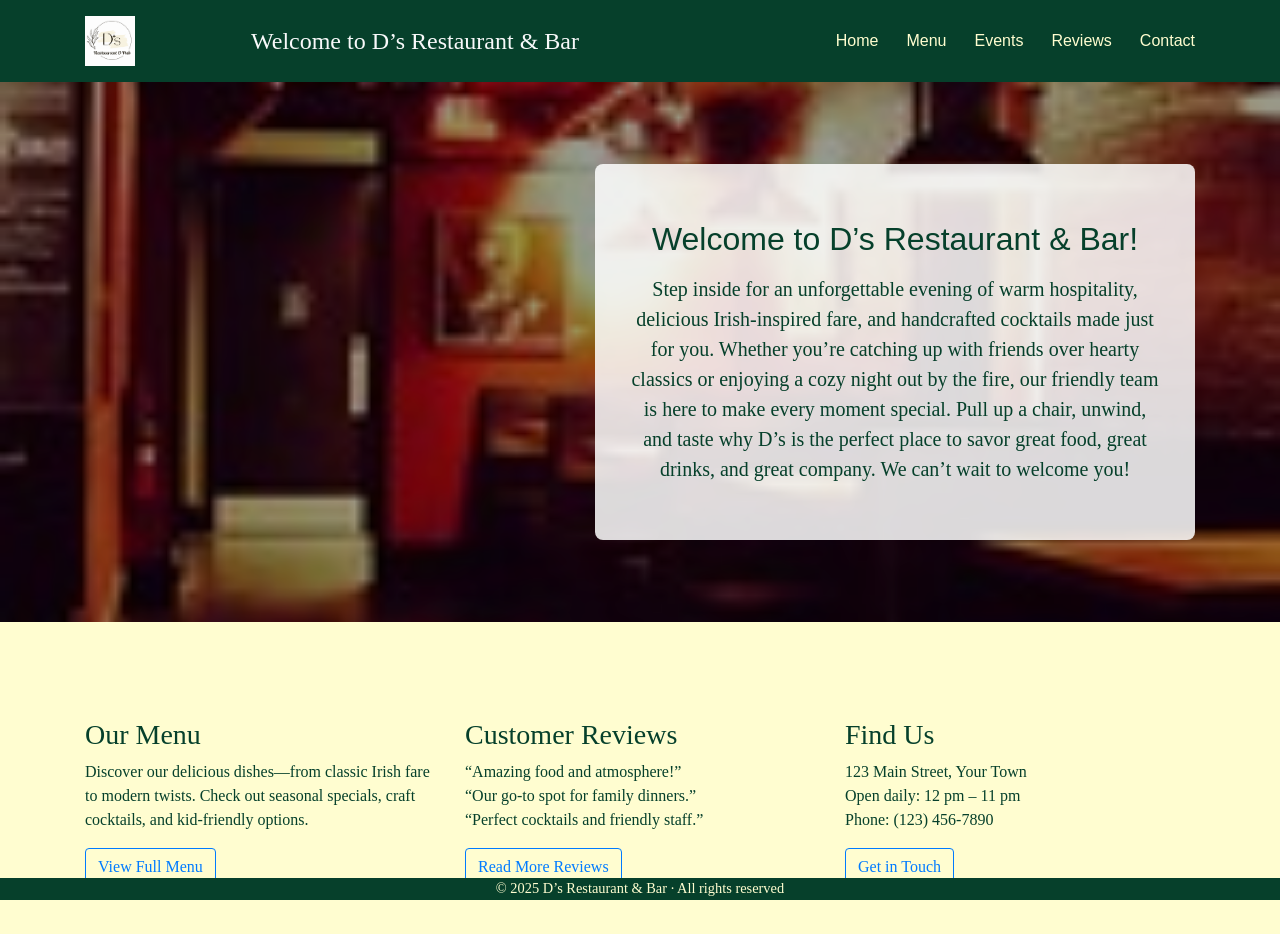
<file: index.html>
<!DOCTYPE html>
<html lang="en">
<head>
  <meta charset="UTF-8">
  <title>D's Restaurant & Bar - Menu</title>
  <meta name="description" content="Explore the delicious food and drink options at D’s Restaurant and Bar.">
  <meta name="keywords" content="menu, food, drinks, lunch, dinner, bar, restaurant, D's Restaurant and Bar">
  <title>Welcome to D’s Restaurant &amp; Bar</title>
  <meta name="viewport" content="width=device-width, initial-scale=1, shrink-to-fit=no">
  <!-- Bootstrap -->
  <link href="css/bootstrap.min.css" rel="stylesheet">
  <!-- css -->
  <link href="css/style.css" rel="stylesheet">
</head>
<body class="d-flex flex-column min-vh-100">

  <!-- HEADER -->
  <header class="text-light py-3">
    <div class="container">
      <div class="row align-items-center">
        <!-- Logo -->
        <div class="col-auto">
          <img src="images/S.png"
               alt="D’s Logo"
               height="100"
               class="d-block">
        </div>
        <!-- Centered Title -->
            <div class="col text-center">
              <h2 class="h4 mb-0">Welcome to D’s Restaurant &amp; Bar</h2>
            </div>
        <!-- Nav -->
       <div class="col text-right">
        <nav>
          <a href="index.html">Home</a>
          <a href="menu.html">Menu</a>
           <a href="event.html">Events</a>
           <a href="reviews.html">Reviews</a>
          <a href="contact.html">Contact</a>
        </nav>
       </div>
      </div>
    </div>
  </header>

  <!-- MAIN CONTENT -->
  <main class="flex-fill">
    <!-- HERO as main content -->
    <section id="home" class="bar d-flex align-items-center mb-5">
      <div class="container">
        <div class="bar-box">
          <p class="lead mb-4"><h2>Welcome to D’s Restaurant & Bar!</h2></p>
            <p class="lead mb-4">Step inside for an unforgettable evening of warm hospitality, delicious Irish-inspired fare, and handcrafted cocktails made just for you. Whether you’re catching up with friends over hearty classics or enjoying a cozy night out by the fire, our friendly team is here to make every moment special. Pull up a chair, unwind, and taste why D’s is the perfect place to savor great food, great drinks, and great company. We can’t wait to welcome you!</p>
        </div>
      </div>
    </section>

    <!-- (Other sections like your three-column blocks would follow here) -->
     <!-- THREE-COLUMN SECTIONS -->
<div class="container py-5">
  <div class="row g-4">
    <!-- Menu -->
    <div class="col-md-4" id="menu">
      <h3>Our Menu</h3>
      <p>Discover our delicious dishes—from classic Irish fare to modern twists. Check out seasonal specials, craft cocktails, and kid-friendly options.</p>
      <a href="menu.html" class="btn btn-outline-primary">View Full Menu</a>
    </div>
    <!-- Reviews -->
    <div class="col-md-4" id="reviews">
      <h3>Customer Reviews</h3>
      <p>“Amazing food and atmosphere!”<br>“Our go-to spot for family dinners.”<br>“Perfect cocktails and friendly staff.”</p>
      <a href="reviews.html" class="btn btn-outline-primary">Read More Reviews</a>
    </div>
    <!-- Contact -->
    <div class="col-md-4" id="contact">
      <h3>Find Us</h3>
      <p>
        123 Main Street, Your Town<br>
        Open daily: 12 pm – 11 pm<br>
        Phone: (123) 456-7890
      </p>
      <a href="contact.html" class="btn btn-outline-primary">Get in Touch</a>
    </div>
  </div>
</div>
  </main>

  <!-- FOOTER -->
    <footer class="mt-auto">
      &copy; 2025 D’s Restaurant &amp; Bar &middot; All rights reserved
    </footer>

  <!-- Bootstrap JS + dependencies -->
  <script src="css/js/bootstrap.bundle.min.js"></script>
  <script src="js
  

</body>
</html>
</file>
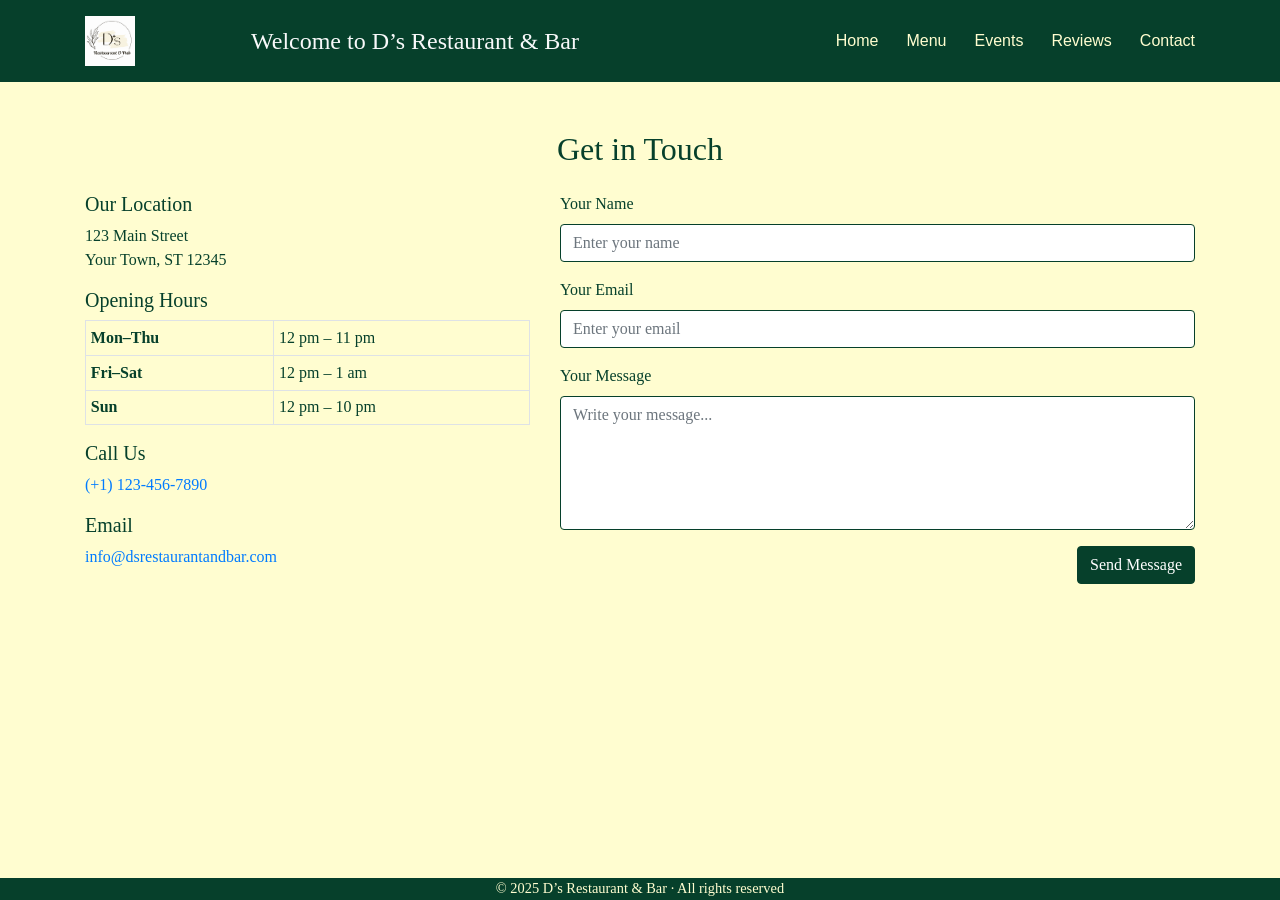
<file: contact.html>
<!DOCTYPE html>
<html lang="en">
<head>
  <meta charset="UTF-8">
  <title>D's Restaurant & Bar - Menu</title>
  <meta name="description" content="Explore the delicious food and drink options at D’s Restaurant and Bar contact us here.">
  <meta name="keywords" content="restaurant location, bar phone number, reservations, hours of operation, customer inquiries, get in touch, find us, restaurant address, D's Restaurant and Bar contact">
  <title>Welcome to D’s Restaurant &amp; Bar</title>
  <meta name="viewport" content="width=device-width, initial-scale=1, shrink-to-fit=no">
  <!-- Bootstrap -->
  <link href="css/bootstrap.min.css" rel="stylesheet">
  <!-- Custom styles -->
  <link href="css/style.css" rel="stylesheet">
</head>
<body class="d-flex flex-column min-vh-100">

  <!-- HEADER -->
  <header class="text-light py-3">
    <div class="container">
      <div class="row align-items-center">
        <!-- Logo -->
        <div class="col-auto">
          <img src="images/S.png"
               alt="D’s Logo"
               height="100"
               class="d-block">
        </div>
        <!-- Centered Title -->
            <div class="col text-center">
             <h2 class="h4 mb-0">Welcome to D’s Restaurant &amp; Bar</h2>
            </div>
        <!-- Nav -->
       <div class="col text-right">
        <nav>
          <a href="index.html">Home</a>
          <a href="menu.html">Menu</a>
           <a href="event.html">Events</a>
           <a href="reviews.html">Reviews</a>
          <a href="contact.html">Contact</a>
        </nav>
       </div>
      </div>
    </div>
  </header>

   <!-- MAIN CONTENT -->
   <main class="flex-fill">
    <section class="container py-5">
      <h2 class="mb-4 text-center">Get in Touch</h2>
            <div class="row">
              <!-- Contact Details -->
                <div class="col-md-5 mb-4">
                   <h5>Our Location</h5>
                   <p>123 Main Street<br>Your Town, ST 12345</p>
                   <h5>Opening Hours</h5>
                   <table class="table table-sm table-bordered">
                    <tr><th>Mon–Thu</th><td>12 pm – 11 pm</td></tr>
                    <tr><th>Fri–Sat</th><td>12 pm – 1 am</td></tr>
                    <tr><th>Sun</th><td>12 pm – 10 pm</td></tr>
                   </table>
                   <h5>Call Us</h5>
                   <p><a href="tel:1234567890">(+1) 123-456-7890</a></p>
                    <h5>Email</h5>
                    <p><a href="mailto:info@dsrestaurantandbar.com">info@dsrestaurantandbar.com</a></p>
                </div>
                   <!-- Contact Form -->
                  <div class="col-md-7">
                    <form>
                      <div class="form-group">
                        <label for="name">Your Name</label>
                        <input type="text" id="name" class="form-control" placeholder="Enter your name">
                      </div>
                  <div class="form-group">
                    <label for="email">Your Email</label>
                    <input type="email" id="email" class="form-control" placeholder="Enter your email">
                  </div>
                  <div class="form-group">
                    <label for="message">Your Message</label>
                    <textarea id="message" rows="5" class="form-control" placeholder="Write your message..."></textarea>
                  </div>
                    <div class="text-right">
                     <button type="submit" class="btn btn-primary">Send Message</button>
                   </div>
              </div>
           </form>
          </div>    
    </section>
  </main>

    <!-- FOOTER -->
    <footer class="mt-auto">
      &copy; 2025 D’s Restaurant &amp; Bar &middot; All rights reserved
    </footer>

  <!-- Bootstrap JS + dependencies -->
  <script src="css/js/bootstrap.bundle.min.js"></script>
  <script src="js
  

</body>
</html>
</file>
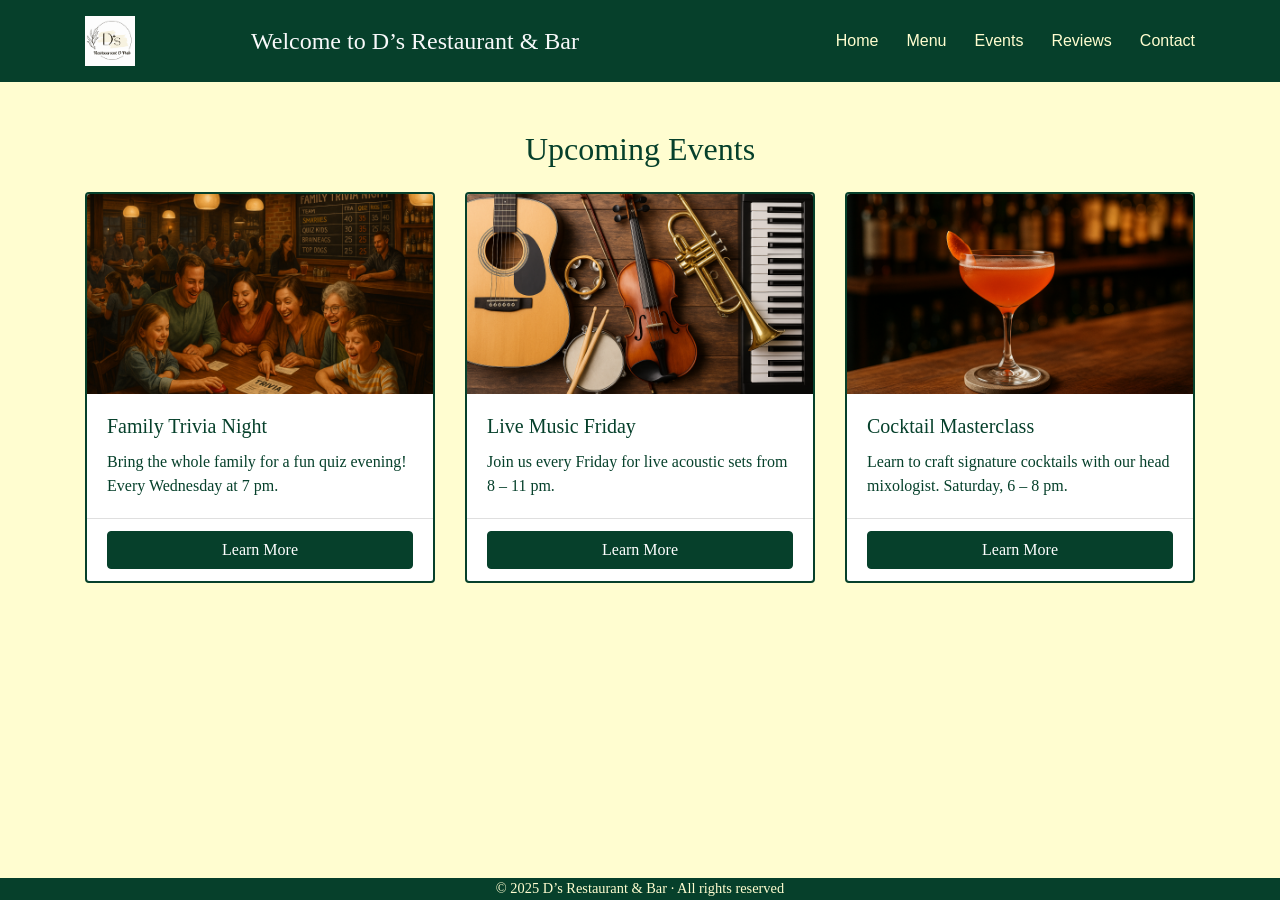
<file: event.html>
<!DOCTYPE html>
<html lang="en">
<head>
  <meta charset="UTF-8">
  <title>D's Restaurant & Bar - Menu</title>
  <meta name="description" content="Explore the delicious food and drink options at D’s Restaurant and Bar explore our events.">
  <meta name="keywords" content="live music nights, special promotions, cocktail workshops, community gatherings, upcoming events, D's Restaurant and Bar events">
  <title>Welcome to D’s Restaurant &amp; Bar</title>
  <meta name="viewport" content="width=device-width, initial-scale=1, shrink-to-fit=no">
  <!-- Bootstrap -->
  <link href="css/bootstrap.min.css" rel="stylesheet">
  <!-- Custom styles -->
  <link href="css/style.css" rel="stylesheet">
</head>
<body class="d-flex flex-column min-vh-100">

  <!-- HEADER -->
  <header class="text-light py-3">
    <div class="container">
      <div class="row align-items-center">
        <!-- Logo -->
        <div class="col-auto">
          <img src="images/S.png"
               alt="D’s Logo"
               height="100"
               class="d-block">
        </div>
        <!-- Centered Title -->
            <div class="col text-center">
             <h2 class="h4 mb-0">Welcome to D’s Restaurant &amp; Bar</h2>
            </div>
        <!-- Nav -->
       <div class="col text-right">
        <nav>
          <a href="index.html">Home</a>
          <a href="menu.html">Menu</a>
           <a href="event.html">Events</a>
           <a href="reviews.html">Reviews</a>
          <a href="contact.html">Contact</a>
        </nav>
       </div>
      </div>
    </div>
  </header>

<!-- MAIN CONTENT -->
<main class="flex-fill">
    <section class="container py-5">
      <h2 class="mb-4 text-center">Upcoming Events</h2>
      <div class="row">
        <!-- Family Trivia Night -->
        <div class="col-md-4 mb-4">
          <div class="card event-card h-100">
            <img src="images/family_trivia.png" class="card-img-top" alt="Family Trivia Night">
            <div class="card-body">
              <h5 class="card-title">Family Trivia Night</h5>
              <p class="card-text">Bring the whole family for a fun quiz evening! Every Wednesday at 7 pm.</p>
            </div>
            <div class="card-footer bg-transparent">
              <a href="#" class="btn btn-primary btn-block">Learn More</a>
            </div>
          </div>
        </div>
        <!-- Live Music Friday -->
        <div class="col-md-4 mb-4">
          <div class="card event-card h-100">
            <img src="images/intruments.png" class="card-img-top" alt="Live Music Friday">
            <div class="card-body">
              <h5 class="card-title">Live Music Friday</h5>
              <p class="card-text">Join us every Friday for live acoustic sets from 8 – 11 pm.</p>
            </div>
            <div class="card-footer bg-transparent">
              <a href="#" class="btn btn-primary btn-block">Learn More</a>
            </div>
          </div>
        </div>
        <!-- Cocktail Masterclass -->
        <div class="col-md-4 mb-4">
          <div class="card event-card h-100">
            <img src="images/cocktail.png" class="card-img-top" alt="Cocktail Masterclass">
            <div class="card-body">
              <h5 class="card-title">Cocktail Masterclass</h5>
              <p class="card-text">Learn to craft signature cocktails with our head mixologist. Saturday, 6 – 8 pm.</p>
            </div>
            <div class="card-footer bg-transparent">
              <a href="#" class="btn btn-primary btn-block">Learn More</a>
            </div>
          </div>
        </div>
      </div>
    </section>
  </main>

    <!-- FOOTER -->
    <footer class="mt-auto">
        &copy; 2025 D’s Restaurant &amp; Bar &middot; All rights reserved
      </footer>
  
    <!-- Bootstrap JS + dependencies -->
    <script src="css/js/bootstrap.bundle.min.js"></script>
    <script src="js
    
  
  </body>
  </html>
</file>
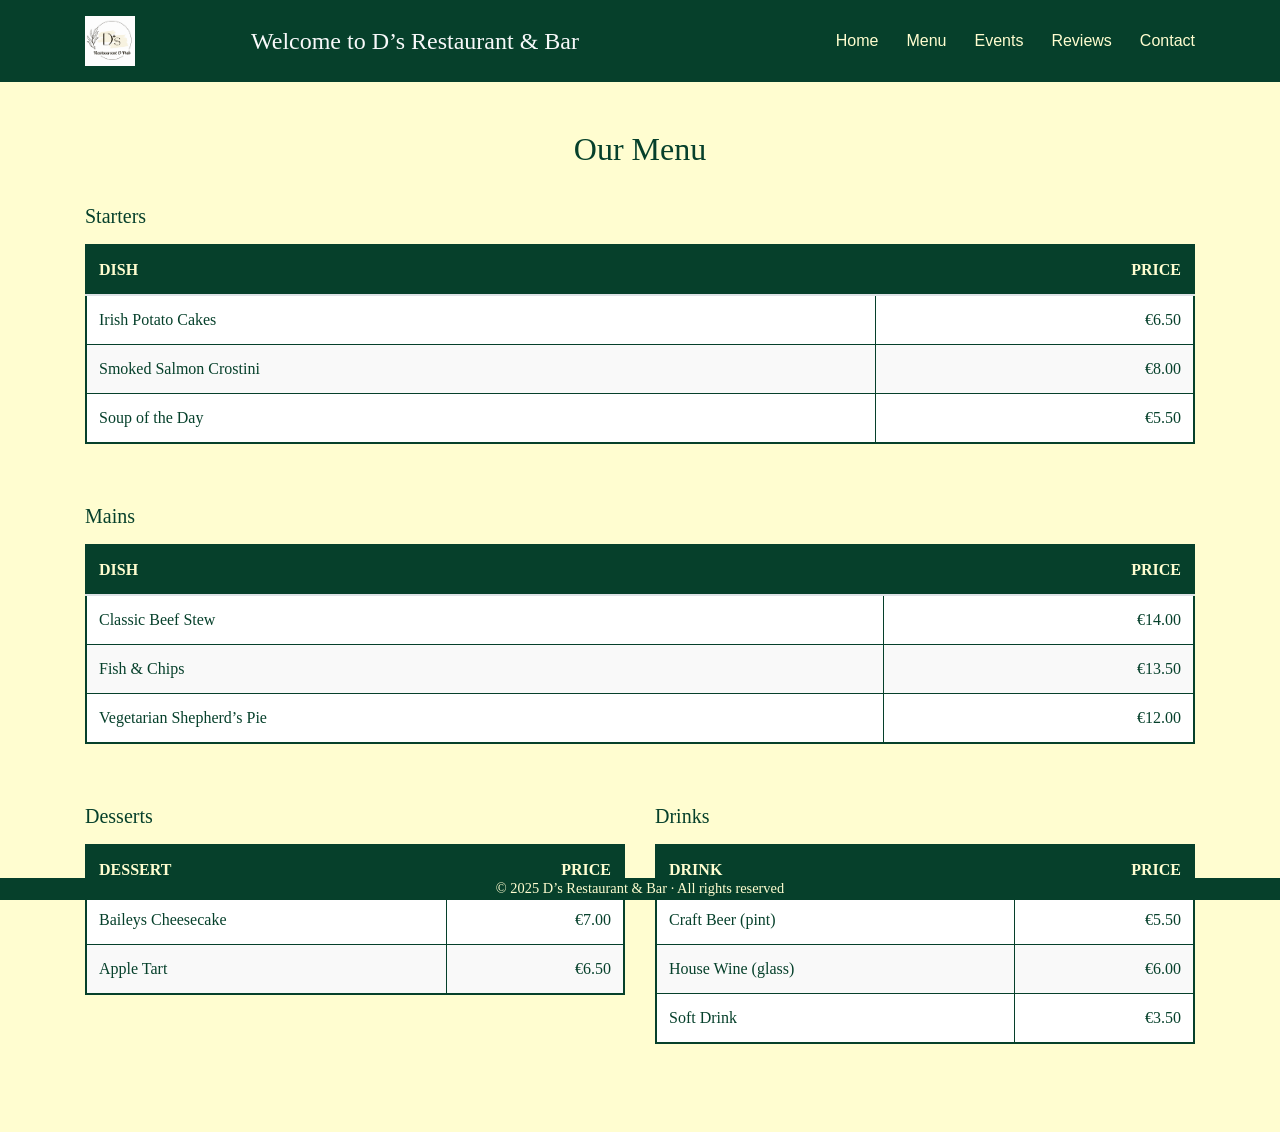
<file: menu.html>
<!DOCTYPE html>
<html lang="en">
<head>
  <meta charset="UTF-8">
  <title>D's Restaurant & Bar - Menu</title>
  <meta name="description" content="Explore the delicious food and drink options at D’s Restaurant and Bar.">
  <meta name="keywords" content=" Irish cuisine menu, appetizers, main courses, desserts, craft cocktails menu, kids menu, seasonal specials, dinner menu, D's Restaurant and Bar menu">
  <title>Welcome to D’s Restaurant &amp; Bar</title>
  <meta name="viewport" content="width=device-width, initial-scale=1, shrink-to-fit=no">
  <!-- Bootstrap -->
  <link href="css/bootstrap.min.css" rel="stylesheet">
  <!-- Custom styles -->
  <link href="css/style.css" rel="stylesheet">
</head>
<body class="d-flex flex-column min-vh-100">

  <!-- HEADER -->
  <header class="text-light py-3">
    <div class="container">
      <div class="row align-items-center">
        <!-- Logo -->
        <div class="col-auto">
          <img src="images/S.png"
               alt="D’s Logo"
               height="100"
               class="d-block">
        </div>
        <!-- Centered Title -->
            <div class="col text-center">
             <h2 class="h4 mb-0">Welcome to D’s Restaurant &amp; Bar</h2>
            </div>
        <!-- Nav -->
       <div class="col text-right">
        <nav>
          <a href="index.html">Home</a>
          <a href="menu.html">Menu</a>
           <a href="event.html">Events</a>
           <a href="reviews.html">Reviews</a>
          <a href="contact.html">Contact</a>
        </nav>
       </div>
      </div>
    </div>
  </header>
 
    <!-- MAIN CONTENT: MENU TABLES -->
    <main class="flex-fill">
      <section class="container py-5">
        <h2 class="mb-4 text-center">Our Menu</h2>
  
        <!-- Starters -->
        <div class="mb-5">
          <table class="table menu-table">
            <caption class="h5">Starters</caption>
            <thead>
              <tr>
                <th>Dish</th>
                <th class="text-right">Price</th>
              </tr>
            </thead>
            <tbody>
              <tr>
                <td>Irish Potato Cakes</td>
                <td class="text-right">€6.50</td>
              </tr>
              <tr>
                <td>Smoked Salmon Crostini</td>
                <td class="text-right">€8.00</td>
              </tr>
              <tr>
                <td>Soup of the Day</td>
                <td class="text-right">€5.50</td>
              </tr>
            </tbody>
          </table>
        </div>
  
        <!-- Mains -->
        <div class="mb-5">
          <table class="table menu-table">
            <caption class="h5">Mains</caption>
            <thead>
              <tr>
                <th>Dish</th>
                <th class="text-right">Price</th>
              </tr>
            </thead>
            <tbody>
              <tr>
                <td>Classic Beef Stew</td>
                <td class="text-right">€14.00</td>
              </tr>
              <tr>
                <td>Fish &amp; Chips</td>
                <td class="text-right">€13.50</td>
              </tr>
              <tr>
                <td>Vegetarian Shepherd’s Pie</td>
                <td class="text-right">€12.00</td>
              </tr>
            </tbody>
          </table>
        </div>
  
        <!-- Desserts & Drinks -->
        <div class="row">
          <div class="col-md-6 mb-4">
            <table class="table menu-table">
              <caption class="h5">Desserts</caption>
              <thead>
                <tr>
                  <th>Dessert</th>
                  <th class="text-right">Price</th>
                </tr>
              </thead>
              <tbody>
                <tr>
                  <td>Baileys Cheesecake</td>
                  <td class="text-right">€7.00</td>
                </tr>
                <tr>
                  <td>Apple Tart</td>
                  <td class="text-right">€6.50</td>
                </tr>
              </tbody>
            </table>
          </div>
          <div class="col-md-6 mb-4">
            <table class="table menu-table">
              <caption class="h5">Drinks</caption>
              <thead>
                <tr>
                  <th>Drink</th>
                  <th class="text-right">Price</th>
                </tr>
              </thead>
              <tbody>
                <tr>
                  <td>Craft Beer (pint)</td>
                  <td class="text-right">€5.50</td>
                </tr>
                <tr>
                  <td>House Wine (glass)</td>
                  <td class="text-right">€6.00</td>
                </tr>
                <tr>
                  <td>Soft Drink</td>
                  <td class="text-right">€3.50</td>
                </tr>
              </tbody>
            </table>
          </div>
        </div>
      </section>
    </main>

  <!-- FOOTER -->
  <footer class="mt-auto">
    &copy; 2025 D’s Restaurant &amp; Bar &middot; All rights reserved
  </footer>

<!-- Bootstrap JS + dependencies -->
<script src="css/js/bootstrap.bundle.min.js"></script>
<script src="js


</body>
</html>
</file>
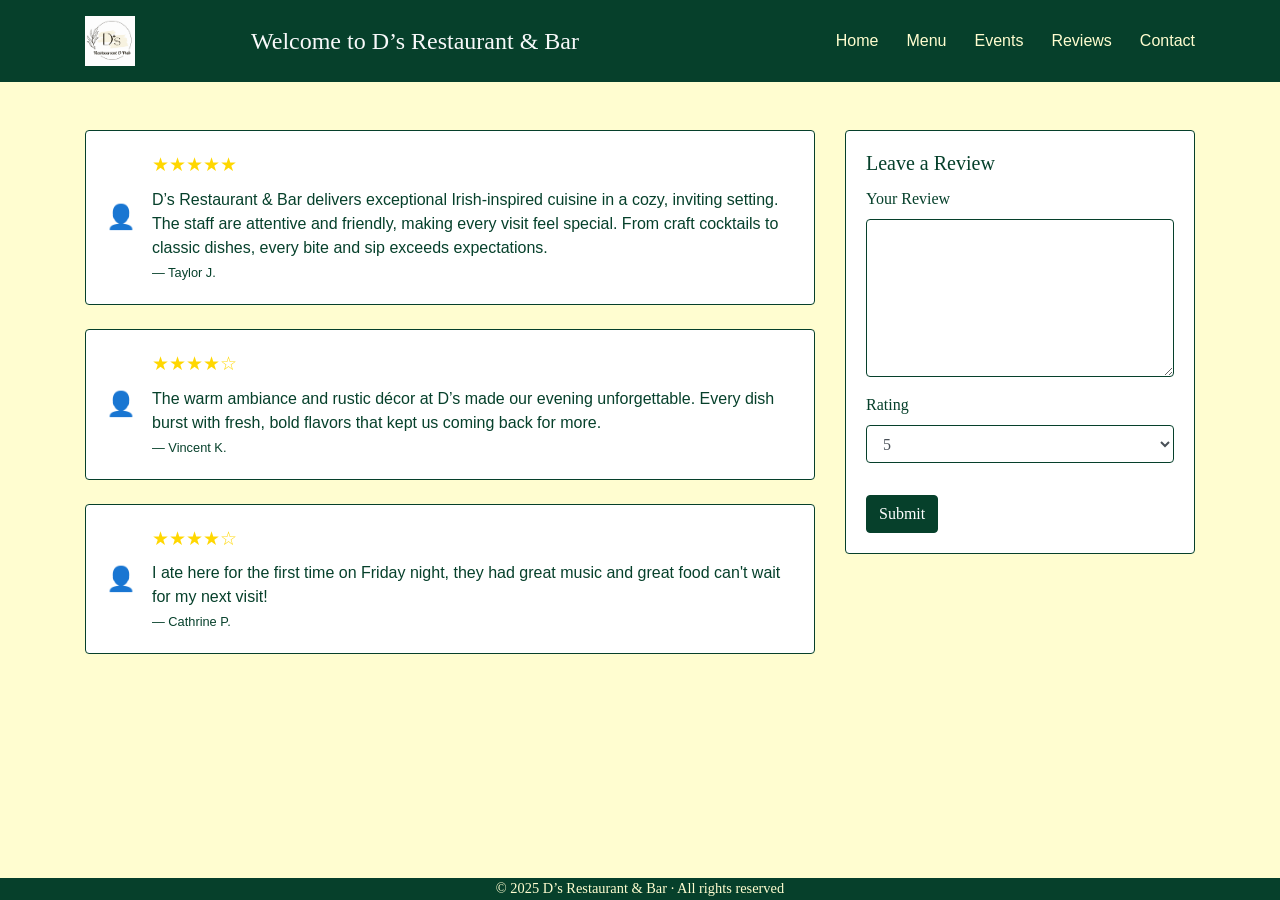
<file: reviews.html>
<!DOCTYPE html>
<html lang="en">
<head>
  <meta charset="UTF-8">
  <title>D's Restaurant & Bar - Menu</title>
  <meta name="description" content="Explore the reviews of D’s Restaurant and Bar.">
  <meta name="keywords" content="customer feedback, dining testimonials, star ratings, restaurant ratings, bar reviews, Irish cuisine feedback, family dining reviews, drinks reviews, D's Restaurant and Bar reviews">
  <title>Welcome to D’s Restaurant &amp; Bar</title>
  <meta name="viewport" content="width=device-width, initial-scale=1, shrink-to-fit=no">
  <!-- Bootstrap -->
  <link href="css/bootstrap.min.css" rel="stylesheet">
  <!-- Custom styles -->
  <link href="css/style.css" rel="stylesheet">
</head>
<body class="d-flex flex-column min-vh-100">

  <!-- HEADER -->
  <header class="text-light py-3">
    <div class="container">
      <div class="row align-items-center">
        <!-- Logo -->
        <div class="col-auto">
          <img src="images/S.png"
               alt="D’s Logo"
               height="100"
               class="d-block">
        </div>
        <!-- Centered Title -->
            <div class="col text-center">
             <h2 class="h4 mb-0">Welcome to D’s Restaurant &amp; Bar</h2>
            </div>
        <!-- Nav -->
       <div class="col text-right">
        <nav>
          <a href="index.html">Home</a>
          <a href="menu.html">Menu</a>
           <a href="event.html">Events</a>
           <a href="reviews.html">Reviews</a>
          <a href="contact.html">Contact</a>
        </nav>
       </div>
      </div>
    </div>
  </header>

  <!-- MAIN CONTENT -->
  <main class="flex-fill">
    <div class="container my-5">
      <div class="row">
        <!-- Reviews Cards Column -->
        <div class="col-md-8">
          <!-- Review #1 -->
          <div class="card mb-4 review-card">
            <div class="card-body d-flex">
              <div class="user-icon mr-3">&#128100;</div>
              <div class="flex-fill">
                <div class="stars mb-2">★★★★★</div>
                <p class="review-text">D’s Restaurant & Bar delivers exceptional Irish-inspired cuisine in a cozy, inviting setting. The staff are attentive and friendly, making every visit feel special. From craft cocktails to classic dishes, every bite and sip exceeds expectations.<br><small>— Taylor J.</small></p>
              </div>
            </div>
          </div>
          <!-- Review #2 -->
          <div class="card mb-4 review-card">
            <div class="card-body d-flex">
              <div class="user-icon mr-3">&#128100;</div>
              <div class="flex-fill">
                <div class="stars mb-2">★★★★☆</div>
                <p class="review-text">The warm ambiance and rustic décor at D’s made our evening unforgettable. Every dish burst with fresh, bold flavors that kept us coming back for more.<br><small>— Vincent K.</small></p>
              </div>
            </div>
          </div>
        <!-- Review #3 -->
        <div class="card mb-4 review-card">
            <div class="card-body d-flex">
              <div class="user-icon mr-3">&#128100;</div>
              <div class="flex-fill">
                <div class="stars mb-2">★★★★☆</div>
                <p class="review-text">I ate here for the first time on Friday night, they had great music and great food can't wait for my next visit!<br><small>— Cathrine P.</small></p>
              </div>
            </div>
          </div>
        </div>

        <!-- Leave a Review Form Column -->
        <div class="col-md-4">
          <div class="card review-form">
            <div class="card-body d-flex flex-column">
              <h5 class="card-title">Leave a Review</h5>
              <form class="mt-auto">
                <div class="form-group">
                  <label for="reviewText">Your Review</label>
                  <textarea class="form-control" id="reviewText" rows="6"></textarea>
                </div>
                <div class="form-group">
                  <label for="rating">Rating</label>
                  <select class="form-control" id="rating">
                    <option>5</option>
                    <option>4.5</option>
                    <option>4</option>
                    <option>3.5</option>
                    <option>3</option>
                    <option>2.5</option>
                    <option>2</option>
                    <option>1.5</option>
                    <option>1</option>
                  </select>
                </div>
                <button type="submit" class="btn btn-primary mt-3 align-self-end">Submit</button>
              </form>
            </div>
          </div>
        </div>
      </div>
    </div>
  </main>

  <!-- FOOTER -->
  <footer class="mt-auto">
    &copy; 2025 D’s Restaurant &amp; Bar &middot; All rights reserved
  </footer>

<!-- Bootstrap JS + dependencies -->
<script src="css/js/bootstrap.bundle.min.js"></script>
<script src="js


</body>
</html>
</file>
<file: css/style.css>
/* Colour scheme */
:root {
  --primary: #06402B;
  --secondary: #FFFDD0;
}
body {
  margin: 0;
  font-family: "Times New Roman", serif;
  background-color: var(--secondary);
  color: var(--primary);
}
header {
  background-color: var(--primary);
  color: var(--secondary);
  padding: 1rem 2rem;
  display: flex;
  align-items: center;
  justify-content: space-between;
}
header h1 {
  font-family: Verdana, sans-serif;
  margin: 0;
  font-size: 1.75rem;
}
nav a {
  color: var(--secondary);
  text-decoration: none;
  margin-left: 1.5rem;
  font-family: Arial, sans-serif;
  font-size: 1rem;
}
nav a:hover {
  text-decoration: underline;
}
.bar {
  text-align: center;
  padding: 2rem 1rem;
  background-color: var(--secondary);
}
.bar img {
  max-width: 100%;
  height: auto;
  border-radius: 8px;
  display: block;
  margin: 0 auto 1rem;
}
.bar h2 {
  font-family: Arial, sans-serif;
  margin: 0.5rem 0;
}
.cta {
  display: inline-block;
  margin-top: 1rem;
  padding: 0.75rem 1.5rem;
  background-color: var(--primary);
  color: var(--secondary);
  text-decoration: none;
  font-family: Arial, sans-serif;
  border-radius: 4px;
}
.cta:hover {
  opacity: 0.9;
}
.sections {
  display: flex;
  flex-wrap: wrap;
  justify-content: space-around;
  padding: 2rem 1rem;
}
.section {
  flex: 1 1 300px;
  margin: 1rem;
  background-color: white;
  border: 1px solid var(--primary);
  border-radius: 8px;
  padding: 1rem;
}
.section h3 {
  font-family: Arial, sans-serif;
  margin-top: 0;
}
footer {
  background-color: var(--primary);
  color: var(--secondary);
  text-align: center;
  position:fixed;
  bottom:0px;
  width:100%; 
  font-size: 0.9rem;
}

/* Home background */
.bar{
  position: relative;
  background: url('../images/bar.jpg') center/cover no-repeat;
  min-height: 60vh;
}

.bar::before {
  content: "";
  position: absolute;
  top: 0; left: 0; right: 0; bottom: 0;
  background: rgba(0, 0, 0, 0.4);
  z-index: 0;
}

/* Home box*/
.bar-box {
  position: relative;
  z-index: 1;
  margin-left: auto;
  background-color: rgba(255, 255, 255, 0.85);
  padding: 2rem;
  border-radius: 0.5rem;
  max-width: 600px;
}

/* Header logo tweaks */
header img {
  max-height: 50px;
}



/* Card border color */
.event-card {
  border: 2px solid var(--primary);
}

/* Card titles color */
.event-card .card-title {
  color: var(--primary);
}

/* images fit card’s width */
.event-card .card-img-top {
  height: 200px;
  object-fit: cover;
}


/* Form */
.form-control {
  border: 1px solid var(--primary);
}
.form-control:focus {
  box-shadow: none;
  border-color: var(--primary);
}

/* Submit button */
.btn-primary {
  background-color: var(--primary);
  border-color: var(--primary);
}
.btn-primary:hover {
  background-color: #05321f;
  border-color: #05321f;
}

/* menu page */
.menu-table {
  border: 2px solid var(--primary);
  background: #fff;
}
.menu-table caption {
  caption-side: top;
  text-align: left;
  padding-bottom: 0.5rem;
  color: var(--primary);
}
.menu-table th {
  background-color: var(--primary);
  color: var(--secondary);
  text-transform: uppercase;
}
.menu-table th,
.menu-table td {
  padding: 0.75rem;
  border: 1px solid var(--primary);
}
.menu-table tbody tr:nth-child(even) {
  background: #f9f9f9;
}





/* Review cards */
.review-card {
  border: 1px solid var(--primary);
  border-radius: 4px;
}
.review-card .card-body {
  align-items: center;
}
.user-icon {
  font-size: 1.5rem;
  color: var(--primary);
}
.stars {
  color: gold;
  font-size: 1.2rem;
}
.review-text {
  margin: 0;
  font-family: Arial, sans-serif;
}

/* Review form */
.review-form {
  border: 1px solid var(--primary);
  border-radius: 4px;
}
.review-form .card-body {
  display: flex;
  flex-direction: column;
}
.review-form .btn-primary {
  background-color: var(--primary);
  border-color: var(--primary);
}
.review-form .btn-primary:hover {
  background-color: #05321f;
  border-color: #05321f;
}

.contact-box {
  position: relative;
  z-index: 1;
  margin-bottom: auto;
  background-color: rgba(255, 255, 255, 0.85);
  padding: 2rem;
  border-radius: 0.5rem;
  max-width: 800px;
}
</file>
